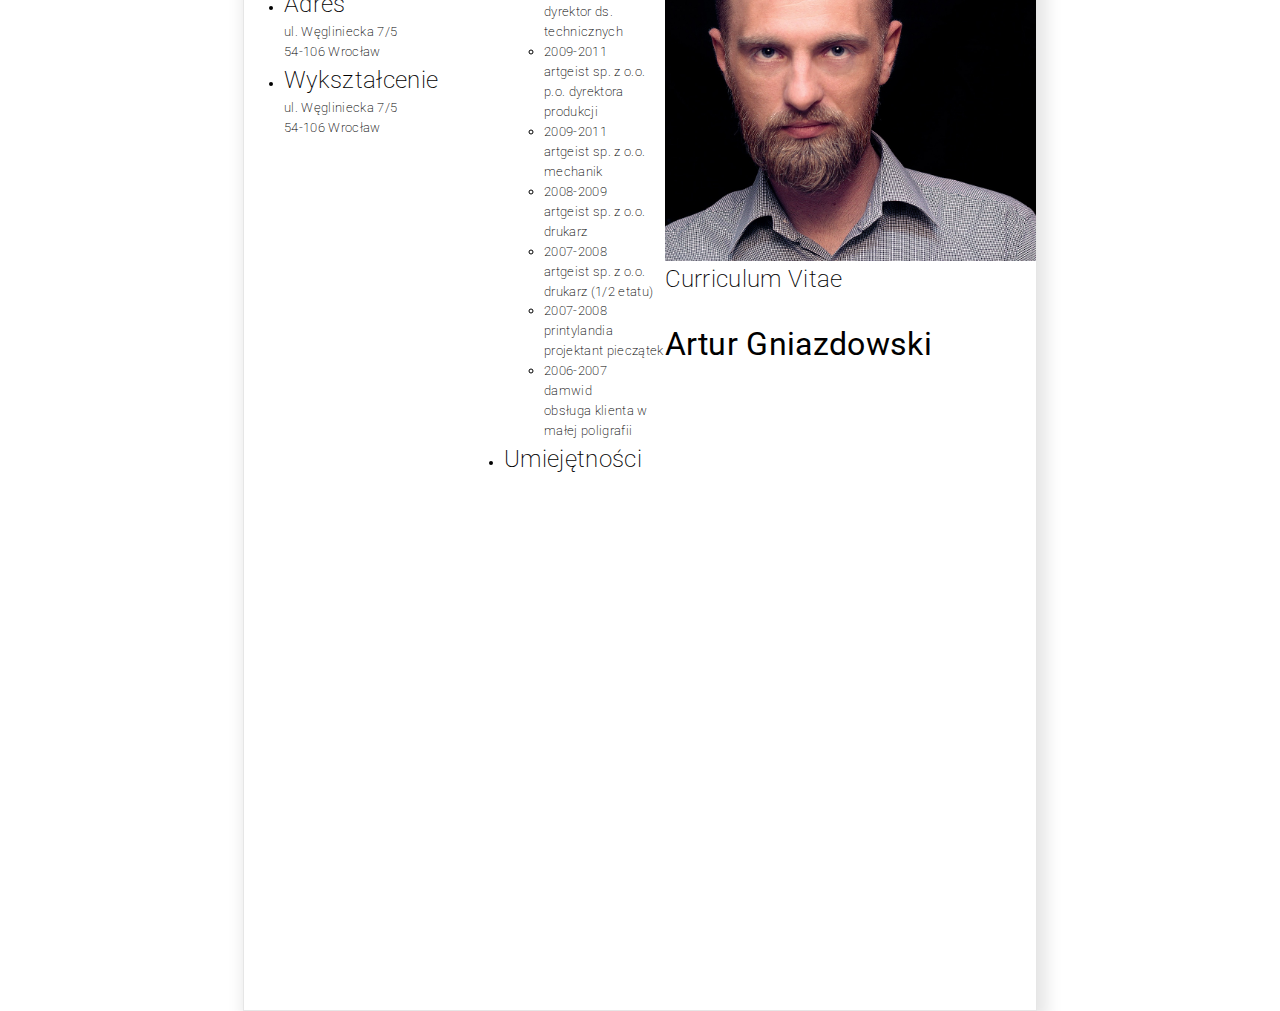
<file: docs/cv.html>
<!DOCTYPE html>
<html lang="pl">

<head>
  <meta charset="UTF-8" />
  <meta name="viewport" content="width=device-width, initial-scale=1.0" />
  <title>Portfolio - Jan Kowalski</title>
  <link rel="preconnect" href="https://fonts.googleapis.com">
  <link rel="preconnect" href="https://fonts.gstatic.com" crossorigin>
  <link rel="stylesheet"
    href="https://fonts.googleapis.com/css2?family=Roboto:ital,wght@0,100..900;1,100..900&display=swap">
  <link rel="stylesheet" href="https://fonts.googleapis.com/css2?family=Material+Icons">
  <link rel="stylesheet"
    href="https://fonts.googleapis.com/css2?family=Material+Symbols+Outlined:opsz,wght,FILL,GRAD@20..48,100..700,0..1,-50..200">
  <link rel="stylesheet" href="css/reset.css">
  <link rel="stylesheet" href="css/cv.css">
</head>

<body>
  <div class="container">
    <div class="left-pane">
      <ul>
        <li>
          <h2>Kontakt</h2>
          <p>+48 605 045 400</p>
          <p><a href="mailto:artur.gniazdowski@gmail.com">artur.gniazdowski@gmail.com</a></p>
          <p><a href="https://arturgniazdowski.pl">arturgniazdowski.pl</a></p>
        </li>
        <li>
          <h2>Adres</h2>
          <p>ul. Węgliniecka 7/5</p>
          <p>54-106 Wrocław</p>
        </li>
        <li>
          <h2>Wykształcenie</h2>
          <p>ul. Węgliniecka 7/5</p>
          <p>54-106 Wrocław</p>
        </li>
      </ul>
    </div>
    <div class="right-pane">
      <ul>
        <li>
          <h2>Doświadczenie zawodowe</h2>
          <ul>
            <li>
              <div>2009-2011</div>
              <div><p>artgeist sp. z o.o.</p><p>dyrektor ds. technicznych</p></div>
            </li>
            <li>
              <div>2009-2011</div>
              <div><p>artgeist sp. z o.o.</p><p>p.o. dyrektora produkcji</p></div>
            </li>
            <li>
              <div>2009-2011</div>
              <div><p>artgeist sp. z o.o.</p><p>mechanik</p></div>
            </li>
            <li>
              <div>2008-2009</div>
              <div><p>artgeist sp. z o.o.</p><p>drukarz</p></div>
            </li>
            <li>
              <div>2007-2008</div>
              <div><p>artgeist sp. z o.o.</p><p>drukarz (1/2 etatu)</p></div>
            </li>
            <li>
              <div>2007-2008</div>
              <div><p>printylandia</p><p>projektant pieczątek</p></div>
            </li>
            <li>
              <div>2006-2007</div>
              <div><p>damwid</p><p>obsługa klienta w małej poligrafii</p></div>
            </li>
          </ul>
        </li>
        <li>
          <h2>Umiejętności</h2>
        </li>
      </ul>
    </div>
    <div class="photo-pane">
      <div class="photo-container">
        <div class="photo">
          <img src="./gfx/01.jpg">
        </div>
      </div>
      <div class="header">
        <h2>Curriculum Vitae</h2>
        <h1>Artur Gniazdowski</h1>
      </div>
    </div>
  </div>
</body>

</html>
</file>
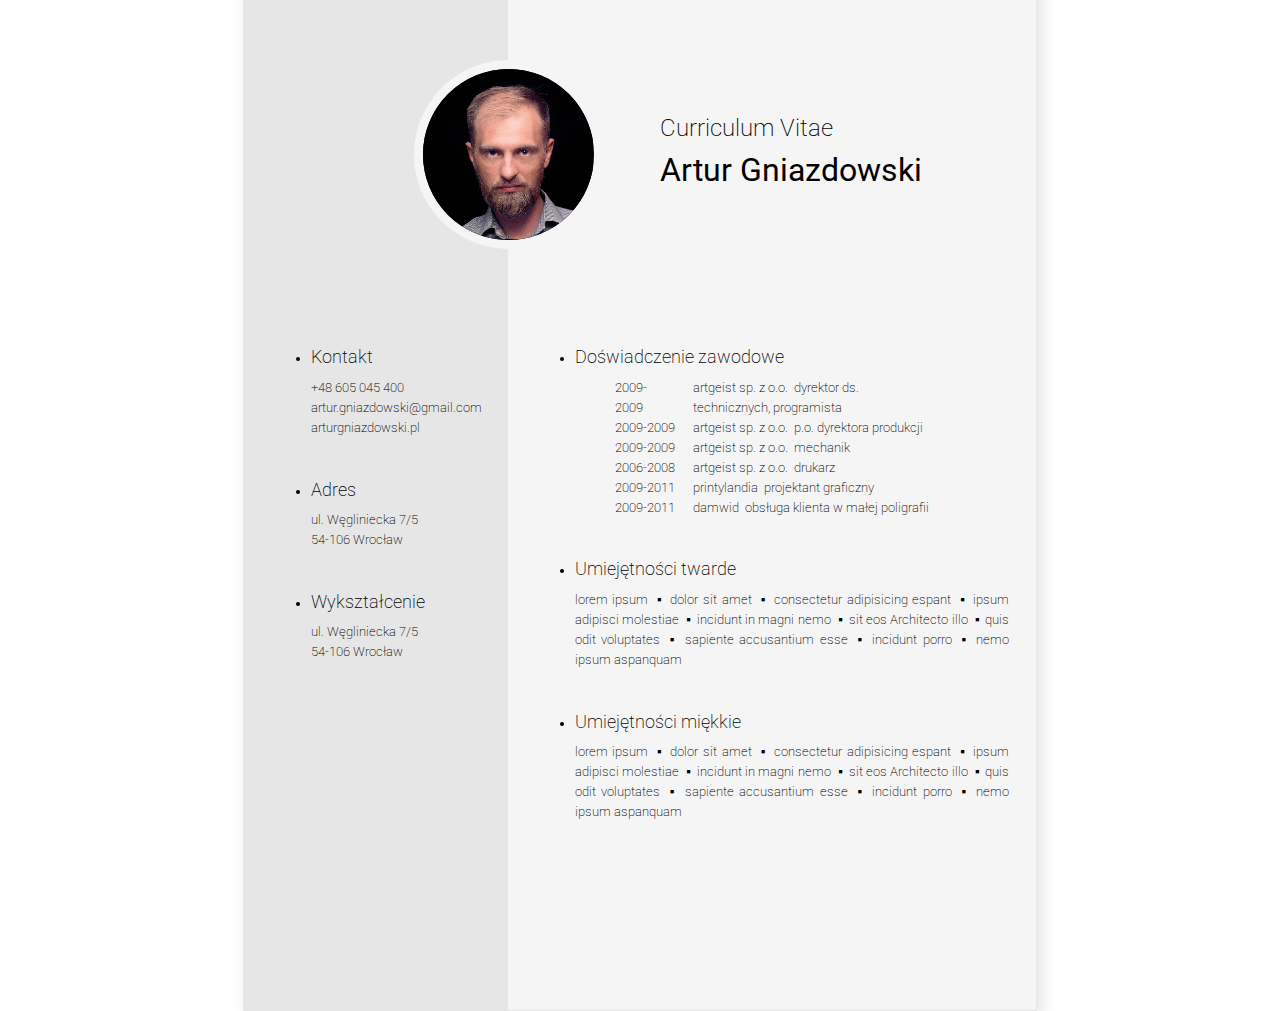
<file: docs/cv_old.html>
<!DOCTYPE html>
<html lang="pl">

<head>
  <meta charset="UTF-8" />
  <meta name="viewport" content="width=device-width, initial-scale=1.0" />
  <title>CV Artur Gniazdowski</title>
  <link rel="preconnect" href="https://fonts.googleapis.com">
  <link rel="preconnect" href="https://fonts.gstatic.com" crossorigin>
  <link rel="stylesheet"
    href="https://fonts.googleapis.com/css2?family=Roboto:ital,wght@0,100..900;1,100..900&display=swap">
  <link rel="stylesheet" href="https://fonts.googleapis.com/css2?family=Material+Icons">
  <link rel="stylesheet"
    href="https://fonts.googleapis.com/css2?family=Material+Symbols+Outlined:opsz,wght,FILL,GRAD@20..48,100..700,0..1,-50..200">
  <link rel="stylesheet" href="https://cdnjs.cloudflare.com/ajax/libs/modern-normalize/3.0.1/modern-normalize.min.css"
    integrity="sha512-q6WgHqiHlKyOqslT/lgBgodhd03Wp4BEqKeW6nNtlOY4quzyG3VoQKFrieaCeSnuVseNKRGpGeDU3qPmabCANg=="
    crossorigin="anonymous" referrerpolicy="no-referrer" />
  <link rel="stylesheet" href="css/reset.css">
  <link rel="stylesheet" href="css/cv_old.css">
</head>

<body>
  <div class="container">
    <div class="left-pane">
      <ul>
        <li>
          <h3>Kontakt</h3>
          <p>+48 605 045 400</p>
          <p><a href="mailto:artur.gniazdowski@gmail.com">artur.gniazdowski@gmail.com</a></p>
          <p><a href="https://arturgniazdowski.pl">arturgniazdowski.pl</a></p>
        </li>
        <li>
          <h3>Adres</h3>
          <p>ul. Węgliniecka 7/5</p>
          <p>54-106 Wrocław</p>
        </li>
        <li>
          <h3>Wykształcenie</h3>
          <p>ul. Węgliniecka 7/5</p>
          <p>54-106 Wrocław</p>
        </li>
      </ul>
    </div>
    <div class="right-pane">
      <ul>
        <li class="experience">
          <h3>Doświadczenie zawodowe</h3>
          <ul>
            <li>
              <h4>2009-2009</h4>
              <p>artgeist sp. z o.o. <span>dyrektor ds. technicznych, programista</span></p>
            </li>
            <li>
              <h4>2009-2009</h4>
              <p>artgeist sp. z o.o. <span>p.o. dyrektora produkcji</span></p>
            </li>
            <li>
              <h4>2009-2009</h4>
              <p>artgeist sp. z o.o. <span>mechanik</span></p>
            </li>
            <li>
              <h4>2006-2008</h4>
              <p>artgeist sp. z o.o. <span>drukarz</span></p>
            </li>
            <li>
              <h4>2009-2011</h4>
              <p>printylandia <span>projektant graficzny</span></p>
            </li>
            <li>
            <li>
              <h4>2009-2011</h4>
              <p>damwid <span>obsługa klienta w małej poligrafii</span></p>
            </li>
          </ul>
        </li>
        <li class="skills">
          <h3>Umiejętności twarde</h3>
          <p>
            <span>lorem ipsum</span>
            <span>dolor sit amet</span>
            <span>consectetur adipisicing espant</span>
            <span>ipsum adipisci molestiae</span>
            <span>incidunt in magni nemo</span>
            <span>sit eos Architecto illo</span>
            <span>quis odit voluptates</span>
            <span>sapiente accusantium esse</span>
            <span>incidunt porro</span>
            <span>nemo ipsum aspanquam</span>
          </p>
        </li>
        <li class="skills">
          <h3>Umiejętności miękkie</h3>
          <p>
            <span>lorem ipsum</span>
            <span>dolor sit amet</span>
            <span>consectetur adipisicing espant</span>
            <span>ipsum adipisci molestiae</span>
            <span>incidunt in magni nemo</span>
            <span>sit eos Architecto illo</span>
            <span>quis odit voluptates</span>
            <span>sapiente accusantium esse</span>
            <span>incidunt porro</span>
            <span>nemo ipsum aspanquam</span>
          </p>
        </li>
      </ul>
    </div>
    <div class="photo-pane">
      <div class="photo-container">
        <div class="photo">
          <img src="./gfx/01_5cm.jpg">
        </div>
      </div>
      <div class="header">
        <h2>Curriculum Vitae</h2>
        <h1>Artur Gniazdowski</h1>
      </div>
    </div>
  </div>
</body>

</html>
</file>
<file: docs/css/cv.css>
* {
	font-family: Roboto;
	font-weight: 200;
	font-size: 10pt;
	letter-spacing: 0.025rem;
}

html,
body {
	height: 100%;
}

body {
	display: flex;
	justify-content: center;
	align-items: center;
}

.container {
	display: flex;
	width: 21cm;
	height: 29.7cm;
}

@media only screen {
	.container {
		box-shadow: 5px 5px 15px 5px rgba(0, 0, 0, 0.1);
		border: 1px solid rgb(230, 230, 230);
	}
}

.container>.pane-left {
	display: flex;
	width: 7cm;
	height: 100%;
	background-color: rgb(230, 230, 230);
	padding: 0 0.6cm;
}

.container>.pane-left li>p {
	line-height: 0.55cm;
}

.container>.pane-right {
	display: flex;
	width: 14cm;
	height: 100%;
	background-color: rgb(245, 245, 245);
	padding: 0 0.6cm;
}

.container>.pane-right .skills p {
	line-height: 0.55cm;
	text-align: justify;
}


.container>.pane-right .skills>p>span::after {
	content: '\2002▪\202F';
}


.container>.pane-right .skills>p>span:last-child::after {
	content: '';
}

.container>.pane-left>ul,
.container>.pane-right>ul {
	margin-top: 12cm;
}

.container>.pane-header {
	position: fixed;
	display: flex;
	width: 21cm;
	margin-top: 4.0cm;
}

.container>.pane-header>.photo {
	display: flex;
	overflow: hidden;
	width: 5.6cm;
	height: 5.6cm;
	border: 0.3cm solid rgb(245, 245, 245);
	border-radius: 50%;
	margin-left: 4.2cm;
}

.container>.pane-header>.header {
	display: flex;
	flex-direction: column;
	justify-content: center;
	padding-left: 0.9cm;
}

h1 {
	font-weight: 400;
	font-size: xx-large;
	margin-top: 0.6cm;
}

h2 {
	font-weight: 200;
	font-size: x-large;
}

h3 {
	font-size: large;
	margin-top: 0.9cm;
	margin-bottom: 0.3cm;
}

.experience>ul {
	display: table;
	column-gap: 0.3cm;
}

.experience>ul>li {
	display: table-row;
	line-height: 0.55cm;
}

.experience>ul>li>* {
	display: table-cell;
	padding-right: 0.6cm;
}
</file>
<file: docs/css/cv_old.css>
* {
	font-family: Roboto;
	font-weight: 200;
	line-height: 1.5;
	color: black;
	text-decoration: none;
	overflow-wrap: break-word;
	text-wrap: pretty;
	font-size: 10pt;
}

html,
body {
	width: 100%;
	height: 100%;
	display: flex;
	justify-content: center;
	align-items: center;
}

.container {
	display: flex;
	width: 21cm;
	height: 29.7cm;
	box-shadow: 5px 5px 15px 1px rgba(0, 0, 0, 0.1);
	border: 1px solid #e6e6e6;
}

@media only print {
	.container {
		box-shadow: initial;
		border: initial;
	}
}

.container>.left-pane {
	width: 7cm;
	height: 100%;
	background-color: rgb(230, 230, 230);
	padding: 11cm 0.7cm 0.7cm 0.7cm;
}

.container>.right-pane {
	width: 14cm;
	height: 100%;
	background-color: rgb(245, 245, 245);
	padding: 11cm 0.7cm 0.7cm 0.7cm;
}


.container>.photo-pane {
	position: absolute;
	margin-left: 4.5cm;
	margin-top: 4.5cm;
	/* width: 5cm; */
	height: 5cm;
	display: flex;
}

.container>.photo-pane>.photo-container {
	width: 5cm;
	border-radius: 50%;
	overflow: hidden;
	background-color: black;
	border: 0.25cm solid rgb(245, 245, 245);
}

.container>.photo-pane>.photo-container>.photo {
	position: relative;
	/* left: 0.5cm; */
	/* top: 0.25cm; */
}

.container>.photo-pane>.photo-container>.photo>img {
	width: 4.5cm;
	height: 4.5cm;
}


.container>.photo-pane>.header {
	display: flex;
	flex-direction: column;
	justify-content: center;
	padding-left: 1.5cm;
	padding-bottom: 0.1cm;
}

h1 {
	font-weight: 400;
	font-size: xx-large;
}

h2 {
	font-weight: 200;
	font-size: x-large;
}

h3 {
	font-size: large;
	margin-top: 1cm;
	margin-bottom: 0.2cm;
}

p {
	font-size: 10pt;
}

.skills>p {
	text-align: justify;
}

.skills>p>span::after {
	content: '\2002▪\202F';
}

.skills>p>span:last-child::after {
	content: '';
}

.experience>ul>li {
	display: inline-flex;
}

.experience>ul>li>h4 {
	margin-right: 0.5cm;
}

.experience>ul>li>p>span::before {
	content: '\2028';
}
</file>
